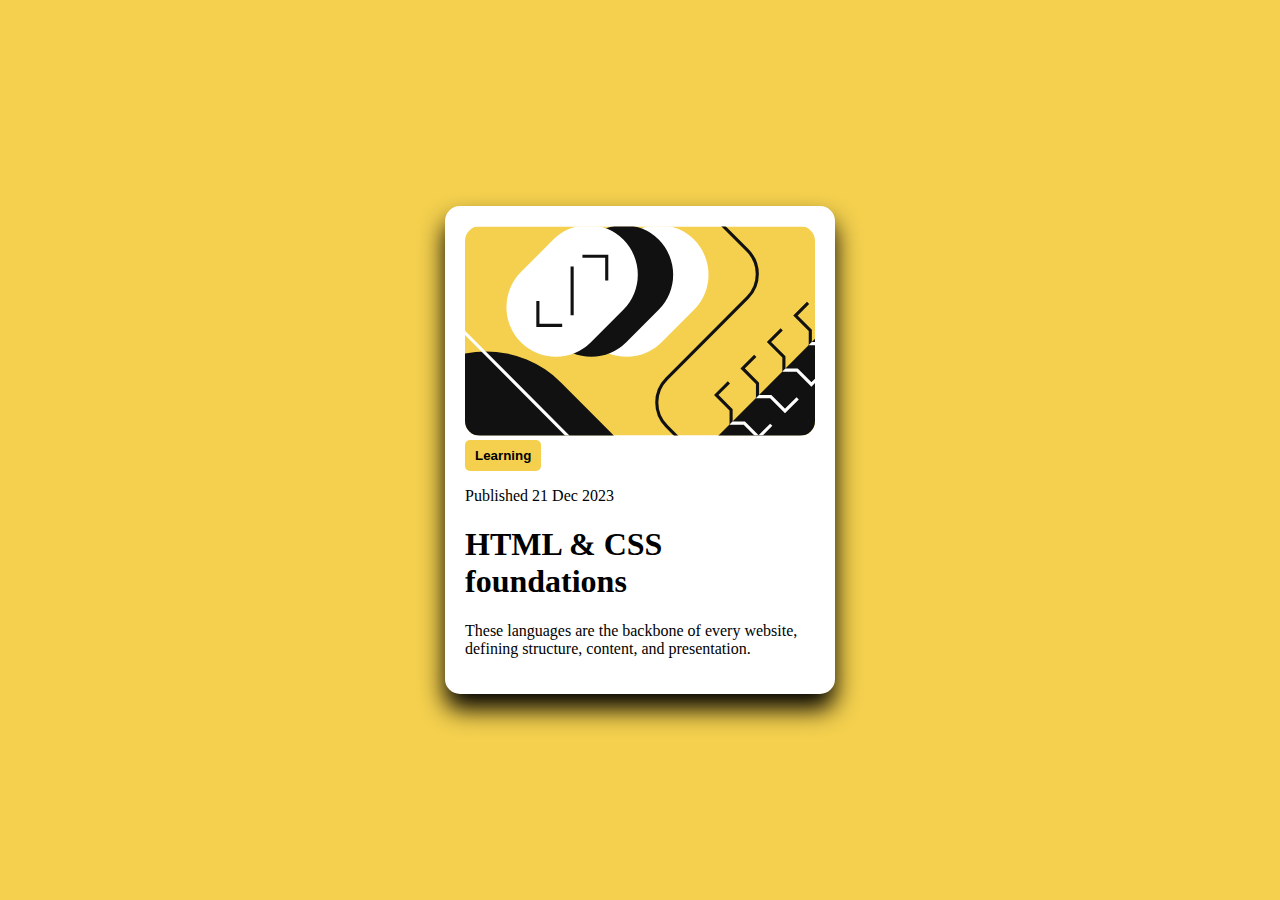
<file: index.html>
<!doctype html>
<html lang="en">
  <head>
    <meta charset="UTF-8" />
    <meta name="viewport" content="width=device-width, initial-scale=1.0" />
    <!-- displays site properly based on user's device -->

    <link
      rel="icon"
      type="image/png"
      sizes="32x32"
      href="./assets/images/favicon-32x32.png"
    />

    <title>Blog preview card</title>
    <link rel="stylesheet" href="blogcard.css" />
  </head>

  <body>
    <section id="main">
      <img src="illustration-article.svg" alt="" />
      <button type="button">Learning</button>
      <p>Published 21 Dec 2023</p>
      <h1>HTML & CSS foundations</h1>
      <p>
        These languages are the backbone of every website, defining structure,
        content, and presentation.
      </p>
    </section>
  </body>
</html>
</file>
<file: blogcard.css>
.attribution {
  font-size: 11px;
  text-align: center;
}
.attribution a {
  color: hsl(228, 45%, 44%);
}

body {
  background-color: hsl(47, 88%, 63%);
  font-family: [Figtree], sans-serif;
  margin: 0;
  padding: 0;
  box-sizing: border-box;
  min-height: 100vh;
  display: flex;
  justify-content: center;
  align-items: center;
}
#main {
  max-width: 350px;
  background-color: white;
  border-radius: 15px;
  box-shadow: 0 15px 25px rgba(0, 0, 0, 1);
  padding: 20px;
  justify-content: center;
  align-items: center;
}
#main img {
  width: 100%;
  border-radius: 15px;
}
button {
  background-color: hsl(47, 88%, 63%);
  border: none;
  border-radius: 5px;
  color: black;
  font-weight: bold;
  padding: 8px 10px;
}
button:hover {
  background-color: hsl(47, 88%, 53%);
  cursor: pointer;
}
</file>
